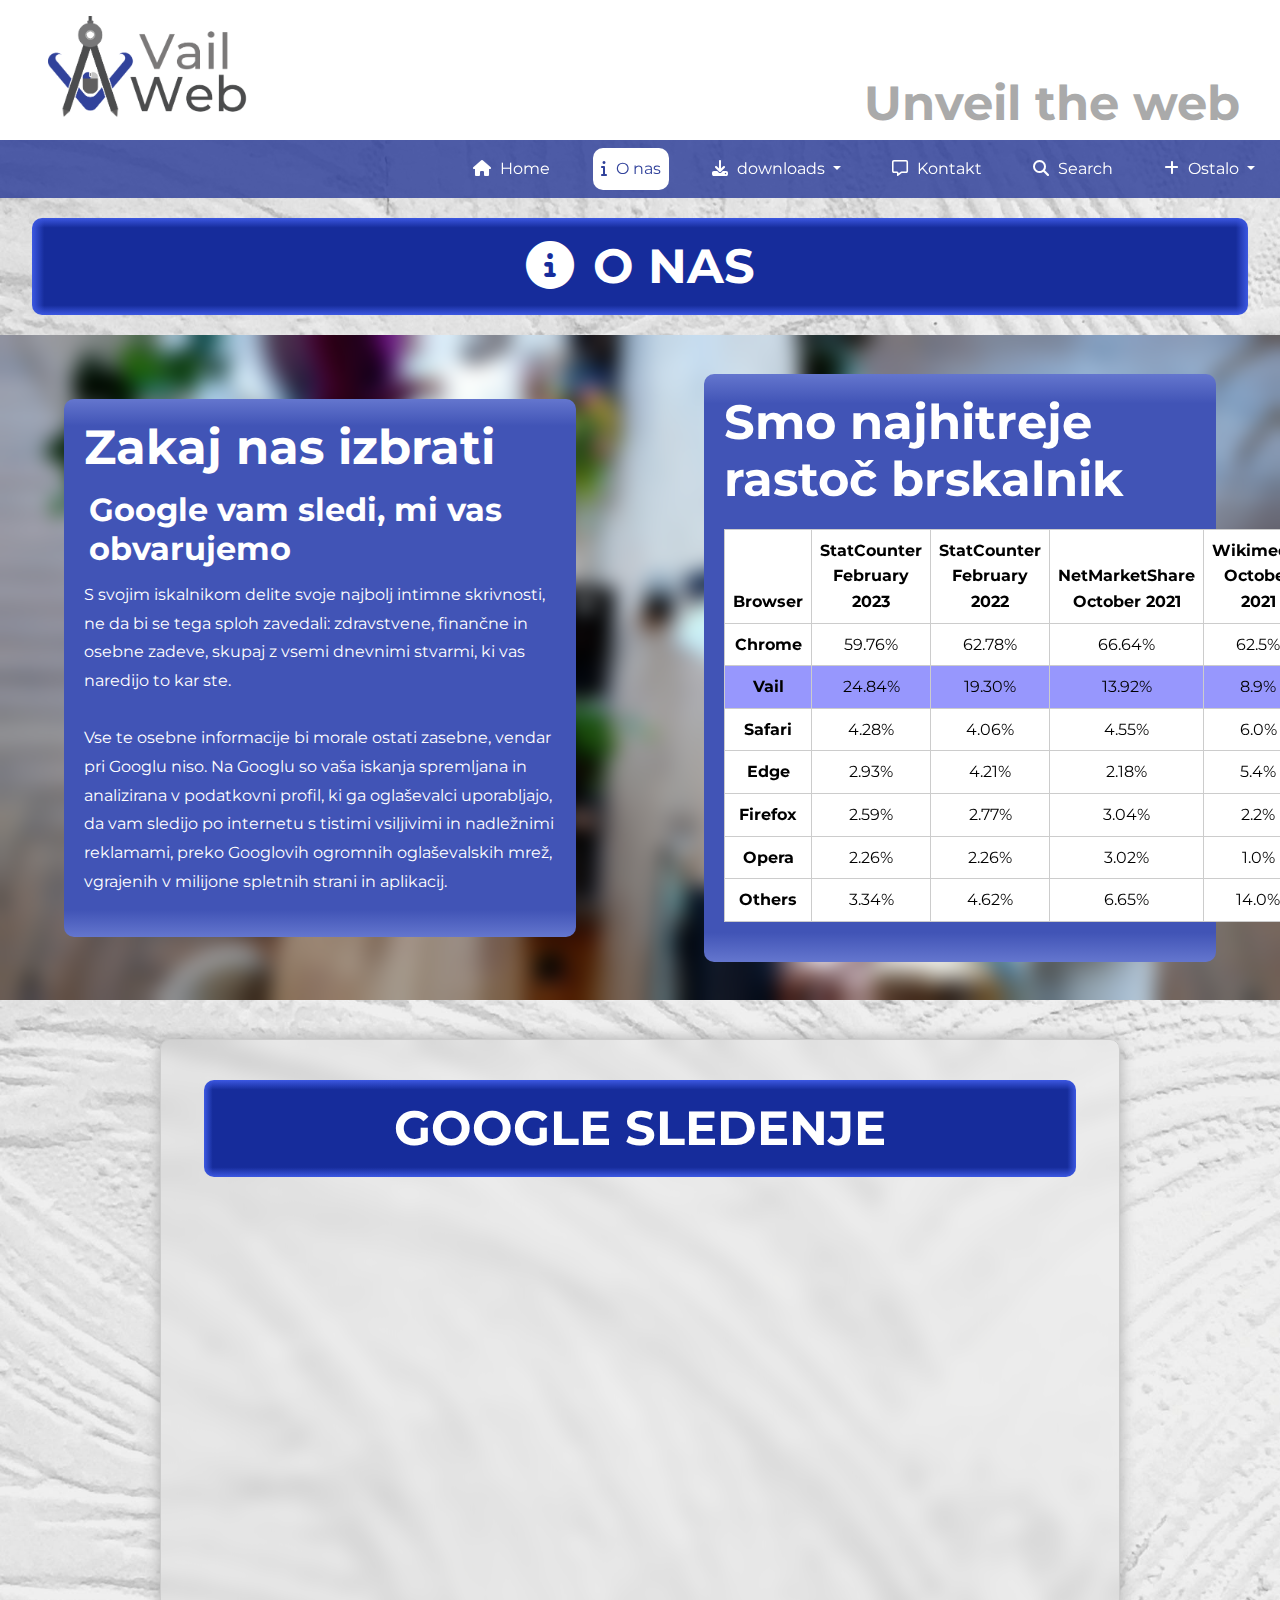
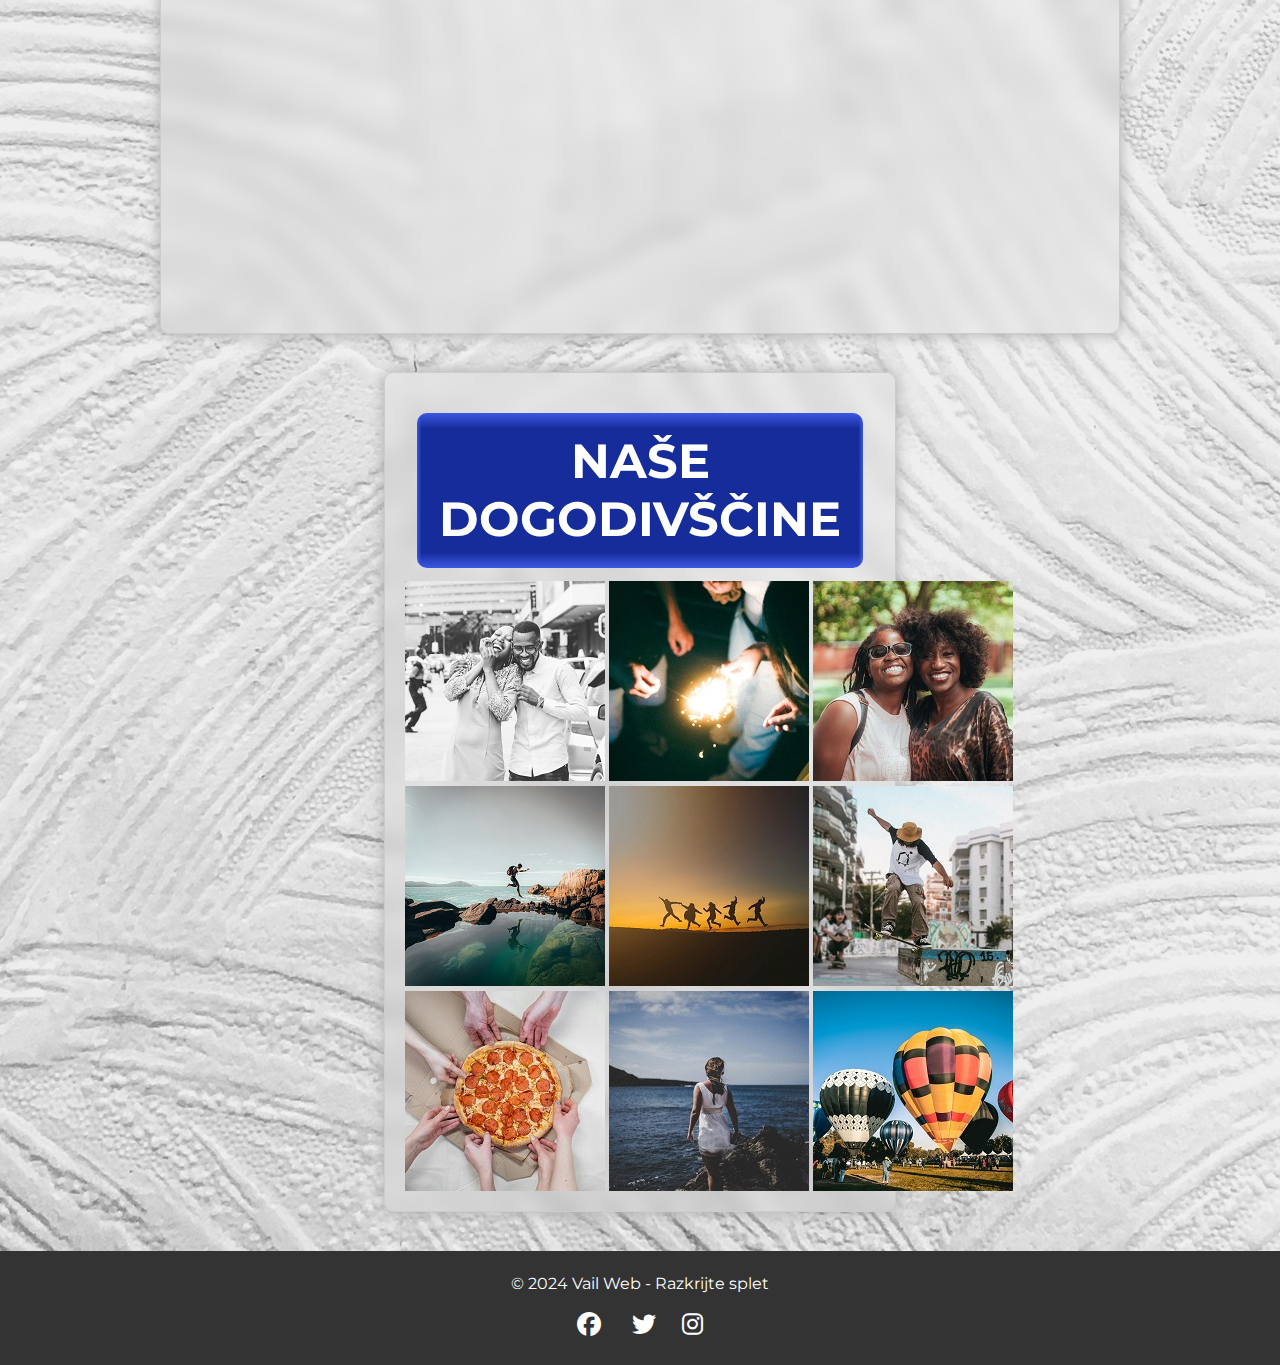
<file: about.html>
<!DOCTYPE html>
<html lang="en">
<head>
    <meta name="viewport" content="width=device-width, initial-scale=1.0">
    <link rel="preconnect" href="https://fonts.googleapis.com">
    <link rel="preconnect" href="https://fonts.gstatic.com" crossorigin>
    <link href="https://fonts.googleapis.com/css2?family=Montserrat:ital,wght@0,100..900;1,100..900&display=swap" rel="stylesheet">

    <link href="https://cdn.jsdelivr.net/npm/bootstrap@5.3.3/dist/css/bootstrap.min.css" rel="stylesheet" integrity="sha384-QWTKZyjpPEjISv5WaRU9OFeRpok6YctnYmDr5pNlyT2bRjXh0JMhjY6hW+ALEwIH" crossorigin="anonymous">
    <script src="https://cdn.jsdelivr.net/npm/bootstrap@5.3.3/dist/js/bootstrap.bundle.min.js" integrity="sha384-YvpcrYf0tY3lHB60NNkmXc5s9fDVZLESaAA55NDzOxhy9GkcIdslK1eN7N6jIeHz" crossorigin="anonymous"></script>
    <title>Vail Web - Your guiding light</title>
    <link rel="stylesheet" href="css/style.css">
    <link rel="icon" type="image/x-icon" href="./slike/favicon.ico">
    <link rel="stylesheet" href="https://cdnjs.cloudflare.com/ajax/libs/font-awesome/6.5.2/css/all.min.css">
</head>
<body >

    <header >
        <div class="container-fluid m-0 me-0 px-0">
            <div class="row align-items-end ">
                <a class="navbar-brand col " href="index.html">
                    <img  src="./slike/logo-text.png" alt="Logo" class= "logo m-3 ms-5">
                </a>
                <div class="col m">
                    <a href="about.html" class="text-decoration-none">
                        <h1 class="text-end me-3">Unveil the web</h1>
                    </a>
                </div>
            </div>
        </div>
    </header>

    <nav class="navbar navbar-expand-lg ">

        <div class="container-fluid me-0 justify-content-end">
            
            <button class="navbar-toggler" type="button" data-bs-toggle="collapse" data-bs-target="#navbarNav" aria-controls="navbarNav" aria-expanded="false" aria-label="Toggle navigation">
                <span class="navbar-toggler-icon"></span>
            </button>

            <div class="collapse navbar-collapse justify-content-end " id="navbarNav">

                <ul class="navbar-nav">
                    <li class="nav-item">
                        <a class="nav-link " href="index.html">
                            <i class="fas fa-home" aria-hidden="true"></i>
                            Home</a>
                    </li>

                    <li class="nav-item">
                        <a class="nav-link selected" href="about.html">
                            <i class="fa-solid fa-info"></i>
                            O nas</a>
                    </li>

                    <li class="nav-item dropdown">
                        <a class="nav-link dropdown-toggle" href="#" role="button" data-bs-toggle="dropdown" aria-expanded="false">
                            <i class="fa-solid fa-download"></i>
                            downloads
                        </a>
                        <ul class="dropdown-menu ">
                            <li><a class="dropdown-link" href="download/windows.html">
                                <i class="fa-brands fa-windows"></i>
                                Windows</a>
                            </li>
                            <li><a class="dropdown-link" href="download/mac.html">
                                <i class="fa-brands fa-apple"></i>
                                Mac</a>
                            </li>
                            <li><hr class="dropdown-divider"></li>
                            <li><a class="dropdown-link" href="https://play.google.com/store/games?device=windows">
                                <i class="fa-brands fa-android"></i>
                                Android</a>
                            </li>
                            <li><a class="dropdown-link" href="https://www.apple.com/app-store/">
                                <i class="fa-brands fa-apple"></i>
                                IOS</a>
                            </li>
                        </ul>
                    </li>
                    

                    <li class="nav-item">
                        <a class="nav-link" href="kontakt.html">
                            <i class="fa-regular fa-message"></i>
                            Kontakt
                        </a>
                    </li>
                    <li class="nav-item">
                        <a class="nav-link" href="search.html">
                            <i class="fa-solid fa-magnifying-glass"></i>
                            Search</a>
                    </li>

                    <li class="nav-item dropdown">
                        <a class="nav-link dropdown-toggle" href="#" role="button" data-bs-toggle="dropdown" aria-expanded="false">
                            <i class="fa-solid fa-plus"></i>
                            Ostalo
                        </a>
                        <ul class="dropdown-menu dropdown-menu-end">
                            <li><a class="dropdown-link" href="ostalo/QnA.html">
                                <i class="fa-solid fa-circle-question"></i>
                                Vprašanja in odgovori</a></li>
                            <li><a class="dropdown-link" href="ostalo/zaposlitev.html">
                                <i class="fa-regular fa-handshake"></i>
                                Zaposlitev</a></li>
                        </ul>
                    </li>
                </ul>
            </div>
        </div>
    </nav>



    <!-- start of content / carousel-->
    <div class="content">
        <div class="content-header">
            <h2 class="content-title">
                <i class="fa-solid fa-circle-info"></i>
                O nas</h2>
        </div>
    </div>
    <div class="content">
        
        <div class="content-image workplace">
            <div class="container">
                <h3 class="content-title">Zakaj nas izbrati</h3>
                <h1 class="content-subtitle"> Google vam sledi, mi vas obvarujemo</h1>

                <p class="content-paragraph">S svojim iskalnikom delite svoje najbolj intimne skrivnosti, ne da bi se tega sploh zavedali: zdravstvene, finančne in osebne zadeve, skupaj z vsemi dnevnimi stvarmi, ki vas naredijo to kar ste.</p>

                <p class="content-paragraph"> Vse te osebne informacije bi morale ostati zasebne, vendar pri Googlu niso. Na Googlu so vaša iskanja spremljana in analizirana v podatkovni profil, ki ga oglaševalci uporabljajo, da vam sledijo po internetu s tistimi vsiljivimi in nadležnimi reklamami, preko Googlovih ogromnih oglaševalskih mrež, vgrajenih v milijone spletnih strani in aplikacij.</p>
            </div>
            <div class="container">
                <h3 class="content-title">Smo najhitreje rastoč brskalnik</h3>
                <table class="table">
                    <thead>
                        <tr>
                            <th scope="col">Browser</th>
                            <th scope="col">StatCounter<br>February 2023</th>
                            <th scope="col">StatCounter<br>February 2022</th>
                            <th scope="col">NetMarketShare<br>October 2021</th>
                            <th scope="col">Wikimedia<br>October 2021</th>
                        </tr>
                    </thead>
                    <tbody>
                        <tr>
                            <th scope="row">Chrome</td>
                            <td>59.76%</td>
                            <td>62.78%</td>
                            <td>66.64%</td>
                            <td>62.5%</td>
                        </tr>
                        <tr class="selected">
                            <th scope="row d">Vail</td>
                            <td>24.84%</td>
                            <td>19.30%</td>
                            <td>13.92%</td>
                            <td>8.9%</td>
                        </tr>
                        <tr>
                            <th scope="row">Safari</td>
                            <td>4.28%</td>
                            <td>4.06%</td>
                            <td>4.55%</td>
                            <td>6.0%</td>
                        </tr>
                        <tr>
                            <th scope="row">Edge</td>
                            <td>2.93%</td>
                            <td>4.21%</td>
                            <td>2.18%</td>
                            <td>5.4%</td>
                        </tr>
                        <tr>
                            <th scope="row">Firefox</td>
                            <td>2.59%</td>
                            <td>2.77%</td>
                            <td>3.04%</td>
                            <td>2.2%</td>
                        </tr>
                        <tr>
                            <th scope="row">Opera</td>
                            <td>2.26%</td>
                            <td>2.26%</td>
                            <td>3.02%</td>
                            <td>1.0%</td>
                        </tr>
                        <tr>
                            <th scope="row">Others</td>
                            <td>3.34%</td>
                            <td>4.62%</td>
                            <td>6.65%</td>
                            <td>14.0%</td>
                        </tr>
                    </tbody>
                </table>
            </div>
        </div>
    
    </div>
    <div class="container w-75 embed-container">
        <div class="content-header mb-2">
            <h1 class="content-title">Google sledenje</h1>
        </div>
        <div class="embed-responsive embed-responsive-16by9 w-100">
            <iframe class="w-100" height="720px" src="https://www.youtube.com/embed/ZwtaMwdl30c?si=0VTKVPO8j1JOZX_2&hd=1" title="YouTube video player" frameborder="0" allow="accelerometer; autoplay; clipboard-write; encrypted-media; gyroscope; picture-in-picture; web-share" referrerpolicy="strict-origin-when-cross-origin" allowfullscreen></iframe>
        </div>
        
    </div>
      </div>
      <div class="container form-container">
        <div class="content-header mb-2">
            <h1 class="content-title">Naše dogodivščine</h1>
        </div>
          <div id="galerija">
            <img src="slike/galerija/zabava1.jpg">
            <img src="slike/galerija/zabava2.jpg">
            <img src="slike/galerija/zabava3.jpg">
            <img src="slike/galerija/zabava4.jpg">
            <img src="slike/galerija/zabava5.jpg">
            <img src="slike/galerija/zabava6.jpg">
            <img src="slike/galerija/zabava7.jpg">
            <img src="slike/galerija/zabava8.jpg">
            <img src="slike/galerija/zabava9.jpg">
              </div>
      </div>
    

    <div class="footer">
        <p class="footer-text">&copy; 2024 Vail Web - Razkrijte splet</p>
        <div class="social-media-links">
            <a href="#" class="social-media-link"><i class="fa-brands fa-facebook"></i></a>
            <a href="#" class="social-media-link"><i class="fab fa-twitter"></i></a>
            <a href="#" class="social-media-link"><i class="fab fa-instagram"></i></a>
        </div>
    </div>

</body>
</html>
</file>
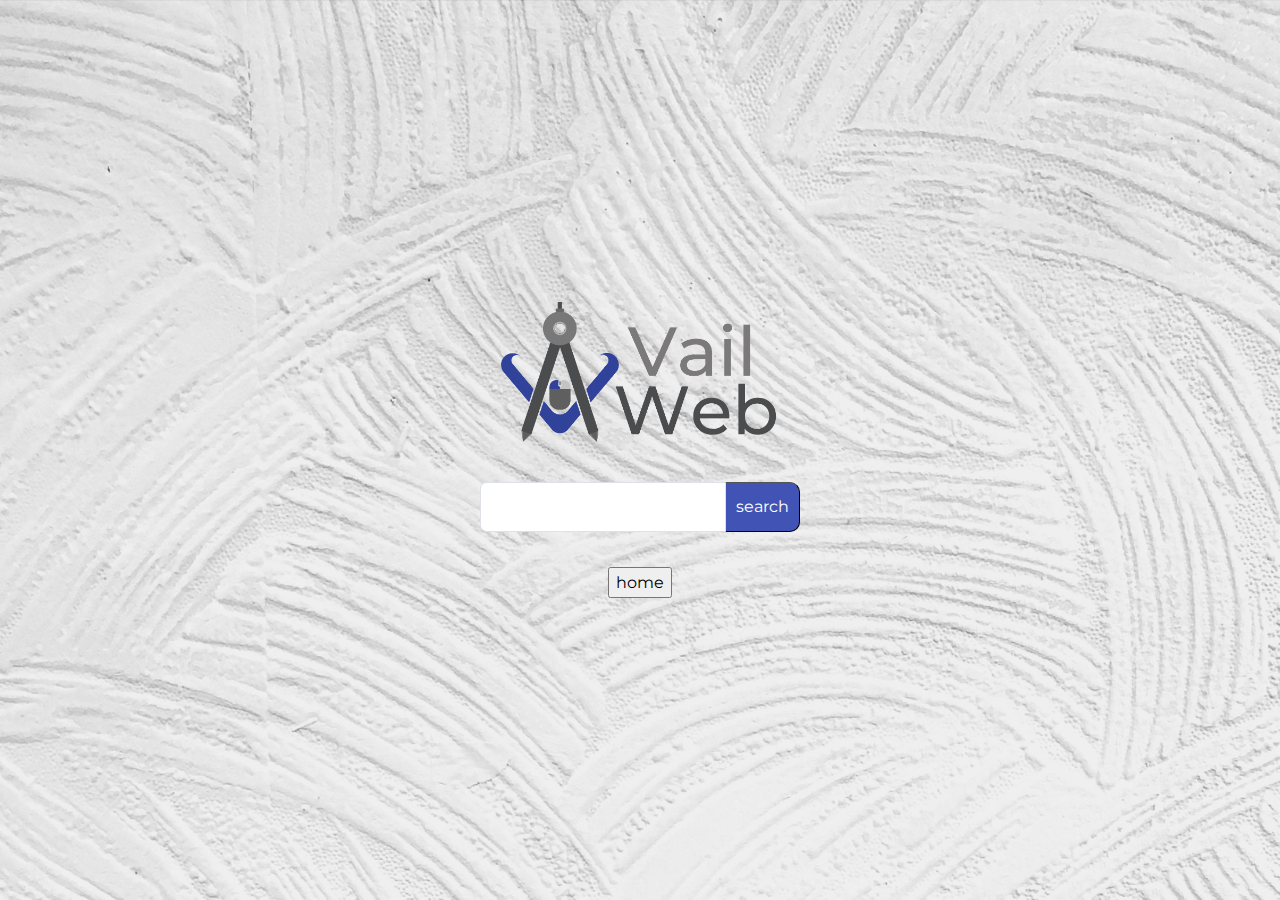
<file: search.html>
<!DOCTYPE html>
<html lang="en">
<head>
    <link rel="preconnect" href="https://fonts.googleapis.com">
    <link rel="preconnect" href="https://fonts.gstatic.com" crossorigin>
    <link href="https://fonts.googleapis.com/css2?family=Montserrat:ital,wght@0,100..900;1,100..900&display=swap" rel="stylesheet">

    <link href="https://cdn.jsdelivr.net/npm/bootstrap@5.3.3/dist/css/bootstrap.min.css" rel="stylesheet" integrity="sha384-QWTKZyjpPEjISv5WaRU9OFeRpok6YctnYmDr5pNlyT2bRjXh0JMhjY6hW+ALEwIH" crossorigin="anonymous">
    <script src="https://cdn.jsdelivr.net/npm/bootstrap@5.3.3/dist/js/bootstrap.bundle.min.js" integrity="sha384-YvpcrYf0tY3lHB60NNkmXc5s9fDVZLESaAA55NDzOxhy9GkcIdslK1eN7N6jIeHz" crossorigin="anonymous"></script>
    <title>Vail Web - Your guiding light</title>
    <link rel="stylesheet" href="css/style.css">
    <link rel="icon" href="slike/logo.ico">
<body >

   
    <!-- start of content-->
    
    <div class="search-container">
        <img class="search-img" src="./slike/logo-text.png" alt="Veil logo">

        <div class="input-group searchbox-container">
            <input type="text" class="form-control" >
            <div class="input-group-append">
              <button class="search-button"  type="button">search</button>
            </div>
          </div>
        <div class="search-link">
            <a href="index.html" ><input type="button" class="search-link" href="#" value="home"></a>
        </div>
    </div>

</body>
</html>
</file>
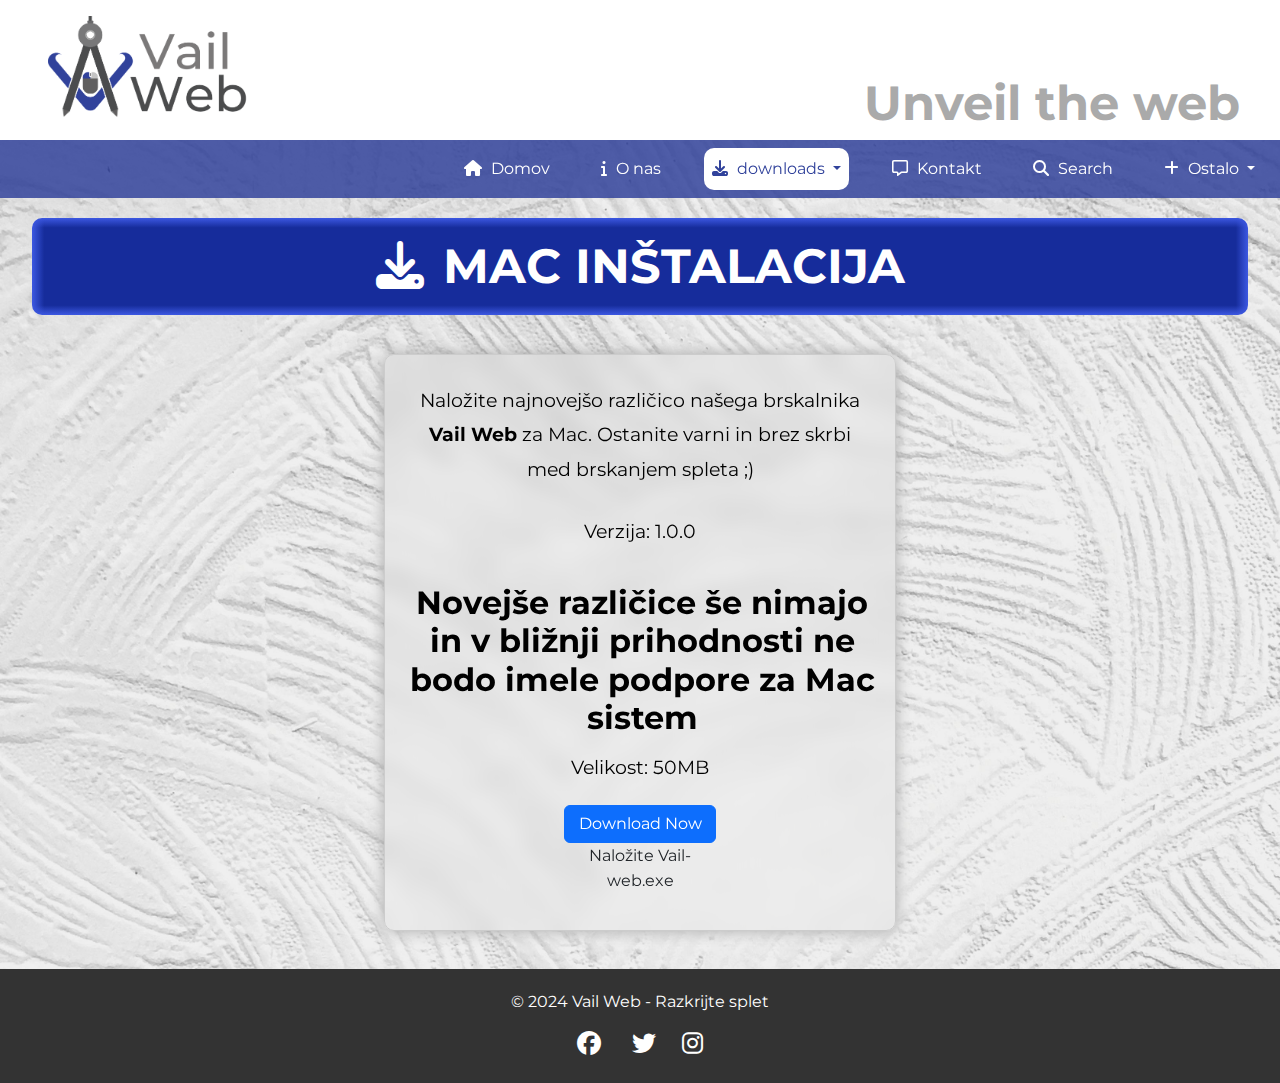
<file: download/mac.html>
<!DOCTYPE html>
<html lang="en">
<head>
    <meta name="viewport" content="width=device-width, initial-scale=1.0">
    <link rel="preconnect" href="https://fonts.googleapis.com">
    <link rel="preconnect" href="https://fonts.gstatic.com" crossorigin>
    <link href="https://fonts.googleapis.com/css2?family=Montserrat:ital,wght@0,100..900;1,100..900&display=swap" rel="stylesheet">

    <link href="https://cdn.jsdelivr.net/npm/bootstrap@5.3.3/dist/css/bootstrap.min.css" rel="stylesheet" integrity="sha384-QWTKZyjpPEjISv5WaRU9OFeRpok6YctnYmDr5pNlyT2bRjXh0JMhjY6hW+ALEwIH" crossorigin="anonymous">
    <script src="https://cdn.jsdelivr.net/npm/bootstrap@5.3.3/dist/js/bootstrap.bundle.min.js" integrity="sha384-YvpcrYf0tY3lHB60NNkmXc5s9fDVZLESaAA55NDzOxhy9GkcIdslK1eN7N6jIeHz" crossorigin="anonymous"></script>
    <title>Vail Web - Download for Windows</title>
    <link rel="stylesheet" href="../css/style.css">
    <link rel="icon" type="image/x-icon" href="../slike/favicon.ico">
    <link rel="stylesheet" href="https://cdnjs.cloudflare.com/ajax/libs/font-awesome/6.5.2/css/all.min.css">
</head>
<body>
    <header>
        <div class="container-fluid m-0 me-0 px-0">
            <div class="row align-items-end ">
                <a class="navbar-brand col" href="../index.html">
                    <img src="../slike/logo-text.png" alt="Logo" class="logo m-3 ms-5">
                </a>
                <div class="col m">
                    <a href="../about.html" class="text-decoration-none">
                        <h1 class="text-end me-3">Unveil the web</h1>
                    </a>
                </div>
            </div>
        </div>
    </header>

    <nav class="navbar navbar-expand-lg">
        <div class="container-fluid me-0 justify-content-end">
            <button class="navbar-toggler" type="button" data-bs-toggle="collapse" data-bs-target="#navbarNav" aria-controls="navbarNav" aria-expanded="false" aria-label="Toggle navigation">
                <span class="navbar-toggler-icon"></span>
            </button>

            <div class="collapse navbar-collapse justify-content-end" id="navbarNav">
                <ul class="navbar-nav">
                    <li class="nav-item">
                        <a class="nav-link" href="../index.html">
                            <i class="fas fa-home" aria-hidden="true"></i>
                            Domov</a>
                    </li>
                    <li class="nav-item">
                        <a class="nav-link" href="../about.html">
                            <i class="fa-solid fa-info"></i>
                            O nas</a>
                    </li>
                    <li class="nav-item dropdown">
                        <a class="nav-link dropdown-toggle selected" href="#" role="button" data-bs-toggle="dropdown" aria-expanded="false">
                            <i class="fa-solid fa-download"></i>
                            downloads
                        </a>
                        <ul class="dropdown-menu">
                            <li><a class="dropdown-item" href="windows.html">
                                <i class="fa-brands fa-windows"></i>
                                Windows</a>
                            </li>
                            <li><a class="dropdown-item" href="mac.html">
                                <i class="fa-brands fa-apple"></i>
                                Mac</a>
                            </li>
                            <li><hr class="dropdown-divider"></li>
                            <li><a class="dropdown-item" href="https://play.google.com/store/games?device=windows">
                                <i class="fa-brands fa-android"></i>
                                Android</a>
                            </li>
                            <li><a class="dropdown-item" href="https://www.apple.com/app-store/">
                                <i class="fa-brands fa-apple"></i>
                                IOS</a>
                            </li>
                        </ul>
                    </li>
                    <li class="nav-item">
                        <a class="nav-link" href="../kontakt.html">
                            <i class="fa-regular fa-message"></i>
                            Kontakt
                        </a>
                    </li>
                    <li class="nav-item">
                        <a class="nav-link" href="../search.html">
                            <i class="fa-solid fa-magnifying-glass"></i>
                            Search</a>
                    </li>
                    <li class="nav-item dropdown">
                        <a class="nav-link dropdown-toggle" href="#" role="button" data-bs-toggle="dropdown" aria-expanded="false">
                            <i class="fa-solid fa-plus"></i>
                            Ostalo
                        </a>
                        <ul class="dropdown-menu dropdown-menu-end">
                            <li><a class="dropdown-item" href="../ostalo/QnA.html">
                                <i class="fa-solid fa-circle-question"></i>
                                Vprašanja in odgovori</a></li>
                            <li><a class="dropdown-item" href="../ostalo/zaposlitev.html">
                                <i class="fa-regular fa-handshake"></i>
                                Zaposlitev</a></li>
                        </ul>
                    </li>
                </ul>
            </div>
        </div>
    </nav>

    <!-- Content for Windows download -->
    <div class="content">
        <div class="content-header">
            <h2 class="content-title">
                <i class="fa-solid fa-download"></i>
                MAC inštalacija</h2>
        </div>
    </div>
    <div class="content ">
        <div class="form-container container ">

            <p class="content-paragraph dark text-center">Naložite najnovejšo različico našega brskalnika <span class="fw-bold">Vail Web </span>za Mac. Ostanite varni in brez skrbi med brskanjem spleta ;)</p>

            <p class="content-paragraph dark ">Verzija: 1.0.0 </p>
            <h3 class="content-subtitle dark text-center ">Novejše različice še nimajo in v bližnji prihodnosti ne bodo imele podpore za Mac sistem </h3>
            <p class="content-paragraph dark">Velikost: 50MB</p>
            
            <div class="row w-75 flex-col-spaced ">
                <div class="col-md-6">
                    <a href="#" class="btn btn-primary w-100">Download Now</a>
                </div>
                <div class="col-md-6 text-center">
                    <p>Naložite Vail-web.exe</p>
                </div>
            </div>
        </div>
    </div>

    <div class="footer">
        <p class="footer-text">&copy; 2024 Vail Web - Razkrijte splet</p>
        <div class="social-media-links">
            <a href="#" class="social-media-link"><i class="fa-brands fa-facebook"></i></a>
            <a href="#" class="social-media-link"><i class="fab fa-twitter"></i></a>
            <a href="#" class="social-media-link"><i class="fab fa-instagram"></i></a>
        </div>
    </div>
</body>
</html>
</file>
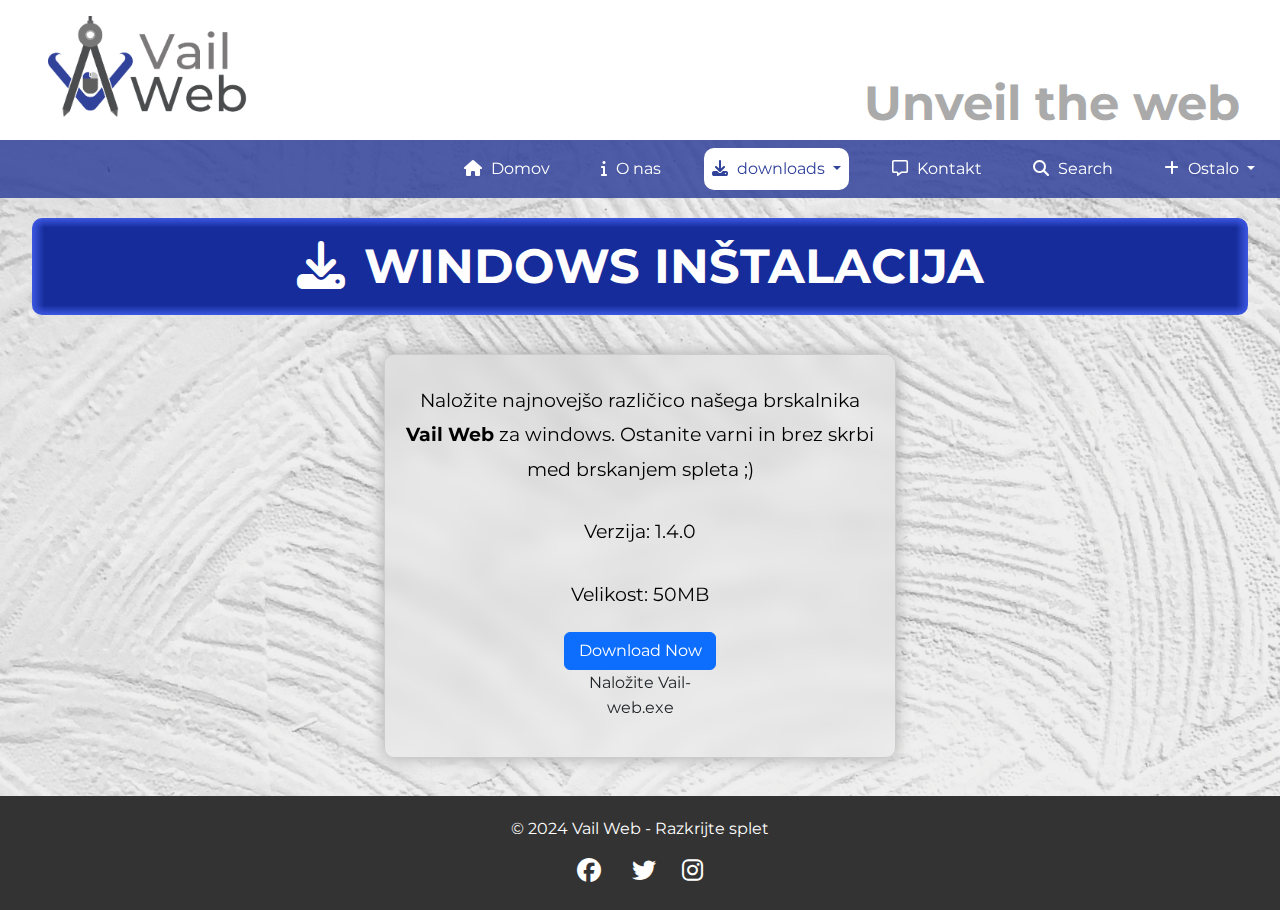
<file: download/windows.html>
<!DOCTYPE html>
<html lang="en">
<head>
    <meta name="viewport" content="width=device-width, initial-scale=1.0">
    <link rel="preconnect" href="https://fonts.googleapis.com">
    <link rel="preconnect" href="https://fonts.gstatic.com" crossorigin>
    <link href="https://fonts.googleapis.com/css2?family=Montserrat:ital,wght@0,100..900;1,100..900&display=swap" rel="stylesheet">

    <link href="https://cdn.jsdelivr.net/npm/bootstrap@5.3.3/dist/css/bootstrap.min.css" rel="stylesheet" integrity="sha384-QWTKZyjpPEjISv5WaRU9OFeRpok6YctnYmDr5pNlyT2bRjXh0JMhjY6hW+ALEwIH" crossorigin="anonymous">
    <script src="https://cdn.jsdelivr.net/npm/bootstrap@5.3.3/dist/js/bootstrap.bundle.min.js" integrity="sha384-YvpcrYf0tY3lHB60NNkmXc5s9fDVZLESaAA55NDzOxhy9GkcIdslK1eN7N6jIeHz" crossorigin="anonymous"></script>
    <title>Vail Web - Download for Windows</title>
    <link rel="stylesheet" href="../css/style.css">
    <link rel="icon" type="image/x-icon" href="../slike/favicon.ico">
    <link rel="stylesheet" href="https://cdnjs.cloudflare.com/ajax/libs/font-awesome/6.5.2/css/all.min.css">
</head>
<body>
    <header>
        <div class="container-fluid m-0 me-0 px-0">
            <div class="row align-items-end ">
                <a class="navbar-brand col" href="../index.html">
                    <img src="../slike/logo-text.png" alt="Logo" class="logo m-3 ms-5">
                </a>
                <div class="col m">
                    <a href="../about.html" class="text-decoration-none">
                        <h1 class="text-end me-3">Unveil the web</h1>
                    </a>
                </div>
            </div>
        </div>
    </header>

    <nav class="navbar navbar-expand-lg">
        <div class="container-fluid me-0 justify-content-end">
            <button class="navbar-toggler" type="button" data-bs-toggle="collapse" data-bs-target="#navbarNav" aria-controls="navbarNav" aria-expanded="false" aria-label="Toggle navigation">
                <span class="navbar-toggler-icon"></span>
            </button>

            <div class="collapse navbar-collapse justify-content-end" id="navbarNav">
                <ul class="navbar-nav">
                    <li class="nav-item">
                        <a class="nav-link" href="../index.html">
                            <i class="fas fa-home" aria-hidden="true"></i>
                            Domov</a>
                    </li>
                    <li class="nav-item">
                        <a class="nav-link" href="../about.html">
                            <i class="fa-solid fa-info"></i>
                            O nas</a>
                    </li>
                    <li class="nav-item dropdown ">
                        <a class="nav-link selected dropdown-toggle" href="#" role="button" data-bs-toggle="dropdown" aria-expanded="false">
                            <i class="fa-solid fa-download"></i>
                            downloads
                        </a>
                        <ul class="dropdown-menu">
                            <li><a class="dropdown-item" href="windows.html">
                                <i class="fa-brands fa-windows"></i>
                                Windows</a>
                            </li>
                            <li><a class="dropdown-item" href="mac.html">
                                <i class="fa-brands fa-apple"></i>
                                Mac</a>
                            </li>
                            <li><hr class="dropdown-divider"></li>
                            <li><a class="dropdown-item" href="https://play.google.com/store/games?device=windows">
                                <i class="fa-brands fa-android"></i>
                                Android</a>
                            </li>
                            <li><a class="dropdown-item" href="https://www.apple.com/app-store/">
                                <i class="fa-brands fa-apple"></i>
                                IOS</a>
                            </li>
                        </ul>
                    </li>
                    <li class="nav-item">
                        <a class="nav-link" href="../kontakt.html">
                            <i class="fa-regular fa-message"></i>
                            Kontakt
                        </a>
                    </li>
                    <li class="nav-item">
                        <a class="nav-link" href="../search.html">
                            <i class="fa-solid fa-magnifying-glass"></i>
                            Search</a>
                    </li>
                    <li class="nav-item dropdown">
                        <a class="nav-link dropdown-toggle" href="#" role="button" data-bs-toggle="dropdown" aria-expanded="false">
                            <i class="fa-solid fa-plus"></i>
                            Ostalo
                        </a>
                        <ul class="dropdown-menu dropdown-menu-end">
                            <li><a class="dropdown-item" href="../ostalo/QnA.html">
                                <i class="fa-solid fa-circle-question"></i>
                                Vprašanja in odgovori</a></li>
                            <li><a class="dropdown-item" href="../ostalo/zaposlitev.html">
                                <i class="fa-regular fa-handshake"></i>
                                Zaposlitev</a></li>
                        </ul>
                    </li>
                </ul>
            </div>
        </div>
    </nav>

    <!-- Content for Windows download -->
    <div class="content">
        <div class="content-header">
            <h2 class="content-title">
                <i class="fa-solid fa-download"></i>
                Windows inštalacija</h2>
        </div>
    </div>
    <div class="content ">
        <div class="form-container container ">

            <p class="content-paragraph dark text-center">Naložite najnovejšo različico našega brskalnika <span class="fw-bold">Vail Web </span>za windows. Ostanite varni in brez skrbi med brskanjem spleta ;)</p>

            <p class="content-paragraph dark ">Verzija: 1.4.0</p>
            <p class="content-paragraph dark">Velikost: 50MB</p>
            
            <div class="row w-75 flex-col-spaced ">
                <div class="col-md-6">
                    <a href="#" class="btn btn-primary w-100">Download Now</a>
                </div>
                <div class="col-md-6 text-center">
                    <p>Naložite Vail-web.exe</p>
                </div>
            </div>
        </div>
    </div>

    <div class="footer">
        <p class="footer-text">&copy; 2024 Vail Web - Razkrijte splet</p>
        <div class="social-media-links">
            <a href="#" class="social-media-link"><i class="fa-brands fa-facebook"></i></a>
            <a href="#" class="social-media-link"><i class="fab fa-twitter"></i></a>
            <a href="#" class="social-media-link"><i class="fab fa-instagram"></i></a>
        </div>
    </div>
</body>
</html>
</file>
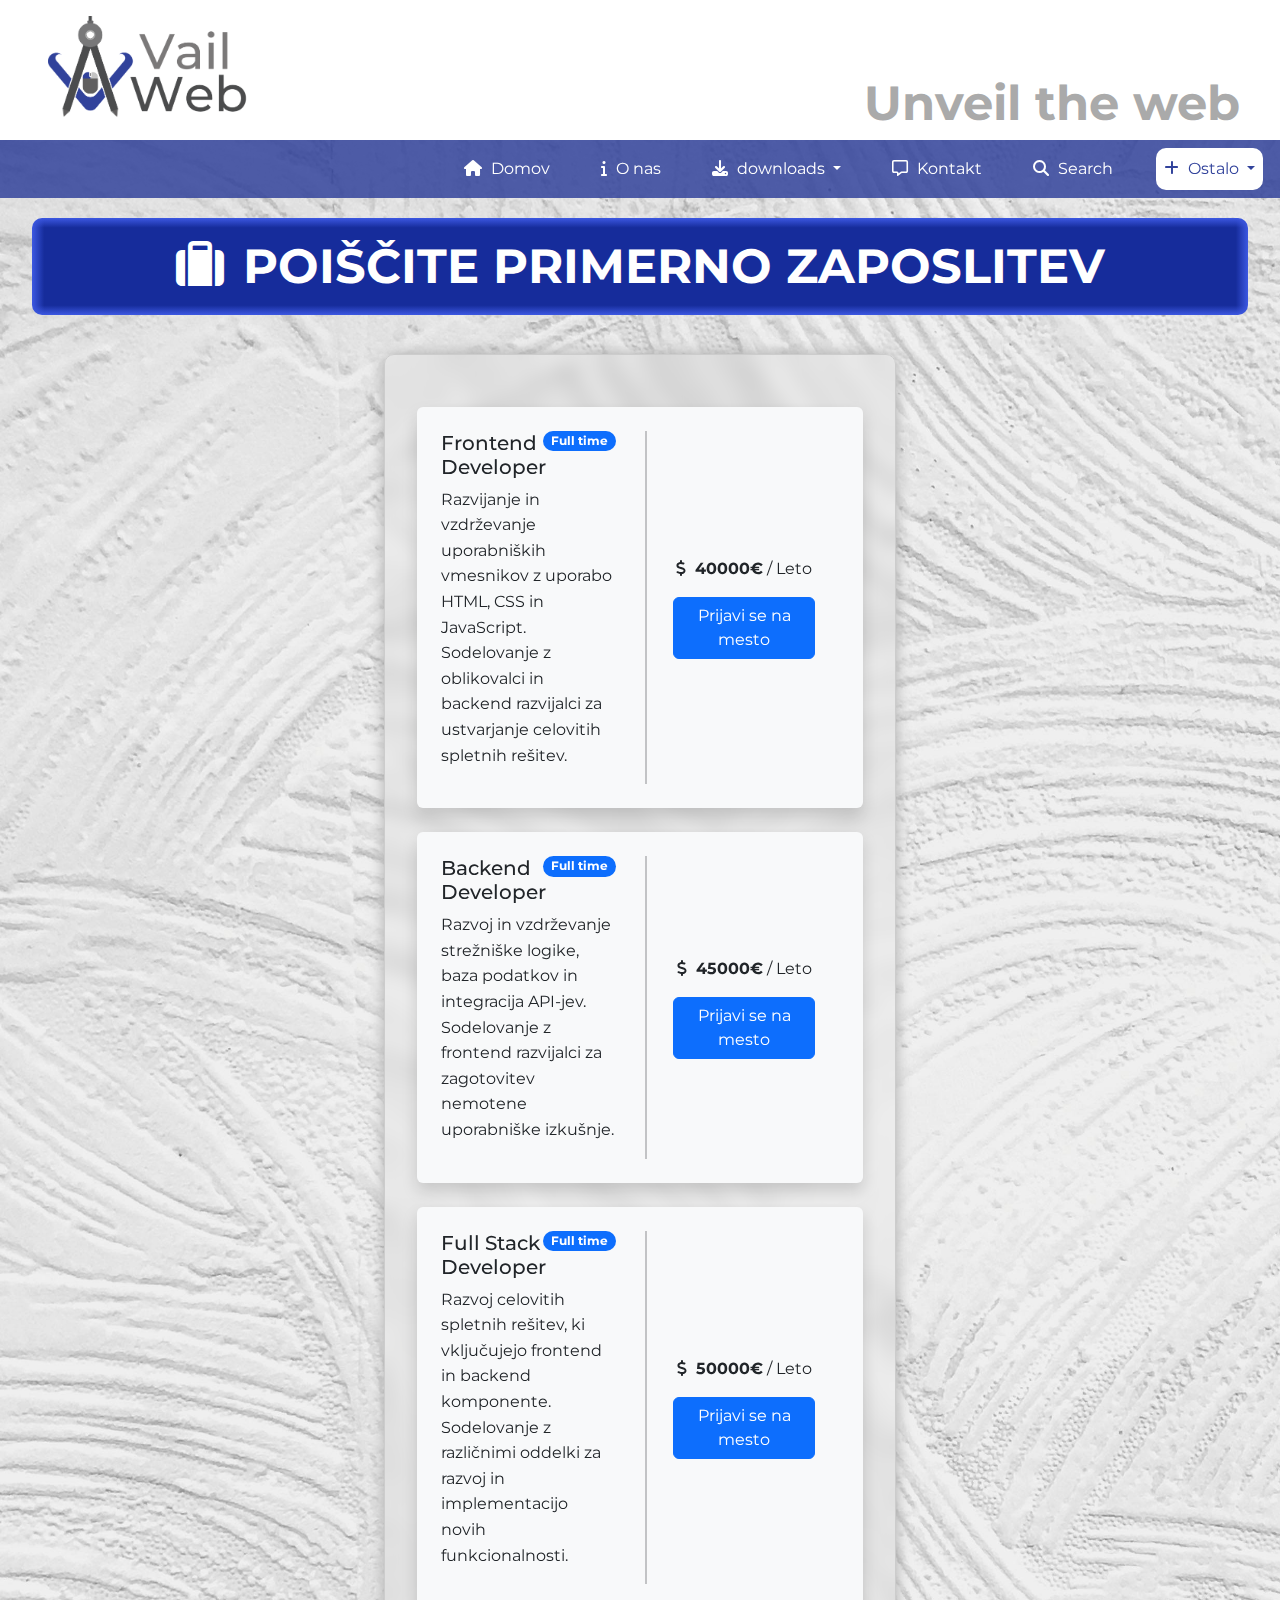
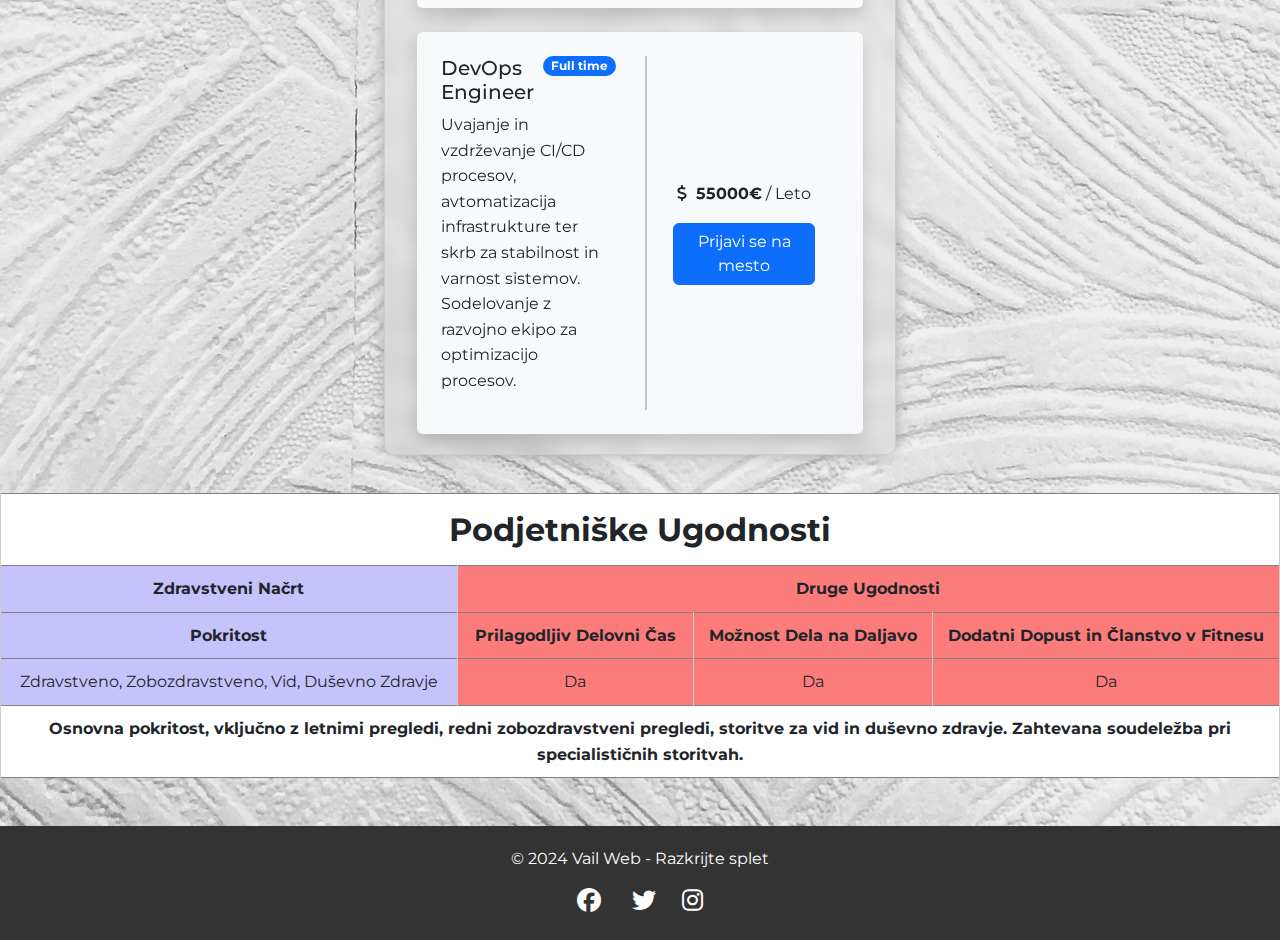
<file: ostalo/zaposlitev.html>
<!DOCTYPE html>
<html lang="en">
<head>
    <meta name="viewport" content="width=device-width, initial-scale=1.0">
    <link rel="preconnect" href="https://fonts.googleapis.com">
    <link rel="preconnect" href="https://fonts.gstatic.com" crossorigin>
    <link href="https://fonts.googleapis.com/css2?family=Montserrat:ital,wght@0,100..900;1,100..900&display=swap" rel="stylesheet">

    <link href="https://cdn.jsdelivr.net/npm/bootstrap@5.3.3/dist/css/bootstrap.min.css" rel="stylesheet" integrity="sha384-QWTKZyjpPEjISv5WaRU9OFeRpok6YctnYmDr5pNlyT2bRjXh0JMhjY6hW+ALEwIH" crossorigin="anonymous">
    <script src="https://cdn.jsdelivr.net/npm/bootstrap@5.3.3/dist/js/bootstrap.bundle.min.js" integrity="sha384-YvpcrYf0tY3lHB60NNkmXc5s9fDVZLESaAA55NDzOxhy9GkcIdslK1eN7N6jIeHz" crossorigin="anonymous"></script>
    <title>Vail Web - Your guiding light</title>
    <link rel="stylesheet" href="../css/style.css">
    <link rel="icon" type="../image/x-icon" href="../slike/favicon.ico">
    <link rel="stylesheet" href="https://cdnjs.cloudflare.com/ajax/libs/font-awesome/6.5.2/css/all.min.css">
</head>
<body >

    <header >
        <div class="container-fluid m-0 me-0 px-0">
            <div class="row align-items-end ">
                <a class="navbar-brand col " href="../index.html">
                    <img  src="../slike/logo-text.png" alt="Logo" class= "logo m-3 ms-5">
                </a>
                <div class="col m">
                    <a href="../about.html" class="text-decoration-none">
                        <h1 class="text-end me-3">Unveil the web</h1>
                    </a>
                </div>
            </div>
        </div>
    </header>

    <nav class="navbar navbar-expand-lg ">

        <div class="container-fluid me-0 justify-content-end">
            
            <button class="navbar-toggler" type="button" data-bs-toggle="collapse" data-bs-target="#navbarNav" aria-controls="navbarNav" aria-expanded="false" aria-label="Toggle navigation">
                <span class="navbar-toggler-icon"></span>
            </button>

            <div class="collapse navbar-collapse justify-content-end " id="navbarNav">

                <ul class="navbar-nav">
                    <li class="nav-item">
                        <a class="nav-link" href="../index.html">
                            <i class="fas fa-home" aria-hidden="true"></i>
                            Domov</a>
                    </li>

                    <li class="nav-item">
                        <a class="nav-link " href="../about.html">
                            <i class="fa-solid fa-info"></i>
                            O nas</a>
                    </li>

                    <li class="nav-item dropdown">
                        <a class="nav-link dropdown-toggle" href="#" role="button" data-bs-toggle="dropdown" aria-expanded="false">
                            <i class="fa-solid fa-download"></i>
                            downloads
                        </a>
                        <ul class="dropdown-menu ">
                            <li><a class="dropdown-item" href="../download/windows.html">
                                <i class="fa-brands fa-windows"></i>
                                Windows</a>
                            </li>
                            <li><a class="dropdown-item" href="../download/mac.html">
                                <i class="fa-brands fa-apple"></i>
                                Mac</a>
                            </li>
                            <li><hr class="dropdown-divider"></li>
                            <li><a class="dropdown-item" href="#">
                                <i class="fa-brands fa-android"></i>
                                Android</a>
                            </li>
                            <li><a class="dropdown-item" href="#">
                                <i class="fa-brands fa-apple"></i>
                                IOS</a>
                            </li>
                        </ul>
                    </li>
                    

                    <li class="nav-item">
                        <a class="nav-link" href="../kontakt.html">
                            <i class="fa-regular fa-message"></i>
                            Kontakt
                        </a>
                    </li>
                    <li class="nav-item">
                        <a class="nav-link" href="../search.html">
                            <i class="fa-solid fa-magnifying-glass"></i>
                            Search</a>
                    </li>

                    <li class="nav-item  dropdown">
                        <a class="nav-link selected dropdown-toggle" href="#" role="button" data-bs-toggle="dropdown" aria-expanded="false">
                            <i class="fa-solid fa-plus"></i>
                            Ostalo
                        </a>
                        <ul class="dropdown-menu dropdown-menu-end">
                            <li><a class="dropdown-item" href="QnA.html">
                                <i class="fa-solid fa-circle-question"></i>
                                Vprašanja in odgovori</a></li>
                            <li><a class="dropdown-item" href="zaposlitev.html">
                                <i class="fa-regular fa-handshake"></i>
                                Zaposlitev</a></li>
                        </ul>
                    </li>
                </ul>
            </div>
        </div>
    </nav>



    <!-- start of content / carousel-->
    <div class="content">
        <div class="content-header">
            <h2 class="content-title">
                <i class="fa-solid fa-suitcase"></i>
                Poiščite primerno zaposlitev</h2>
        </div>
    </div>
    <div class="container form-container">
        <div class="row w-100 flex-col-spaced">
            <div class="col-lg-4 col-md-6 col-12 mt-4 pt-2 w-100">
    
                <div class="card border-0 bg-light rounded shadow">
                    <div class="card-body p-4">
                        <div class="row flex-row">
                            <div class="col-md-6">
                                <span class="badge rounded-pill bg-primary float-md-end mb-3 mb-sm-0">Full time</span>
                                <h5>Frontend Developer</h5>
                                <p>Razvijanje in vzdrževanje uporabniških vmesnikov z uporabo HTML, CSS in JavaScript. Sodelovanje z oblikovalci in backend razvijalci za ustvarjanje celovitih spletnih rešitev.</p>
                            </div>
                            <div class="col-md-1">
                                <div class="vr"></div>
                            </div>
                            <div class="col-md flex-col-spaced justify-content-center">
                                <p><i class="fa-solid fa-dollar-sign"></i>
                                    <span class="fw-bold">40000€</span> / Leto
                                </p>
                                <button class="btn btn-primary">Prijavi se na mesto</button>
                            </div>
                        </div>
                    </div>
                </div>
                
                <div class="card border-0 bg-light rounded shadow mt-4">
                    <div class="card-body p-4">
                        <div class="row flex-row">
                            <div class="col-md-6">
                                <span class="badge rounded-pill bg-primary float-md-end mb-3 mb-sm-0">Full time</span>
                                <h5>Backend Developer</h5>
                                <p>Razvoj in vzdrževanje strežniške logike, baza podatkov in integracija API-jev. Sodelovanje z frontend razvijalci za zagotovitev nemotene uporabniške izkušnje.</p>
                            </div>
                            <div class="col-md-1">
                                <div class="vr"></div>
                            </div>
                            <div class="col-md flex-col-spaced justify-content-center">
                                <p><i class="fa-solid fa-dollar-sign"></i>
                                    <span class="fw-bold">45000€</span> / Leto
                                </p>
                                <button class="btn btn-primary">Prijavi se na mesto</button>
                            </div>
                        </div>
                    </div>
                </div>
                
                <div class="card border-0 bg-light rounded shadow mt-4">
                    <div class="card-body p-4">
                        <div class="row flex-row">
                            <div class="col-md-6">
                                <span class="badge rounded-pill bg-primary float-md-end mb-3 mb-sm-0">Full time</span>
                                <h5>Full Stack Developer</h5>
                                <p>Razvoj celovitih spletnih rešitev, ki vključujejo frontend in backend komponente. Sodelovanje z različnimi oddelki za razvoj in implementacijo novih funkcionalnosti.</p>
                            </div>
                            <div class="col-md-1">
                                <div class="vr"></div>
                            </div>
                            <div class="col-md flex-col-spaced justify-content-center ">
                                <p><i class="fa-solid fa-dollar-sign"></i>
                                    <span class="fw-bold">50000€</span> / Leto
                                </p>
                                <button class="btn btn-primary">Prijavi se na mesto</button>
                            </div>
                        </div>
                    </div>
                </div>
                
                <div class="card border-0 bg-light rounded shadow mt-4">
                    <div class="card-body p-4">
                        <div class="row flex-row">
                            <div class="col-md-6">
                                <span class="badge rounded-pill bg-primary float-md-end mb-3 mb-sm-0">Full time</span>
                                <h5>DevOps Engineer</h5>
                                <p>Uvajanje in vzdrževanje CI/CD procesov, avtomatizacija infrastrukture ter skrb za stabilnost in varnost sistemov. Sodelovanje z razvojno ekipo za optimizacijo procesov.</p>
                            </div>
                            <div class="col-md-1">
                                <div class="vr"></div>
                            </div>
                            <div class="col-md flex-col-spaced justify-content-center  ">
                                <p><i class="fa-solid fa-dollar-sign"></i>
                                    <span class="fw-bold">55000€</span> / Leto
                                </p>
                                <button class="btn btn-primary">Prijavi se na mesto</button>
                            </div>
                        </div>
                    </div>
                </div>
                
            </div><!--end col-->
        </div>
    </div>

    <div class="content mb-5">
        <table class=" table-bordered">
            <colgroup>
                <col class="blue">
                <col class="red" span="3" >
            </colgroup>
            <thead>
                
                <tr>
                    <th colspan="4" class="text-center table-title">Podjetniške Ugodnosti</th>
                </tr>
                <tr>
                    <th scope="colgroup" colspan="1" class="text-center">Zdravstveni Načrt</th>
                    <th scope="colgroup" colspan="3" class="text-center">Druge Ugodnosti</th>
                </tr>
                <tr>
                    <th scope="col">Pokritost</th>
                    <th scope="col">Prilagodljiv Delovni Čas</th>
                    <th scope="col">Možnost Dela na Daljavo</th>
                    <th scope="col">Dodatni Dopust in Članstvo v Fitnesu</th>
                </tr>
            </thead>
            <tbody>
                <tr>
                    <td>Zdravstveno, Zobozdravstveno, Vid, Duševno Zdravje</td>
                    <td>Da</td>
                    <td>Da</td>
                    <td>Da</td>
                </tr>
                <tr>
                    <td colspan="4" class="table-white">Osnovna pokritost, vključno z letnimi pregledi, redni zobozdravstveni pregledi, storitve za vid in duševno zdravje. Zahtevana soudeležba pri specialističnih storitvah.</td>
                </tr>
            </tbody>
        </table>
    </div>
    

    <div class="footer">
        <p class="footer-text">&copy; 2024 Vail Web - Razkrijte splet</p>
        <div class="social-media-links">
            <a href="#" class="social-media-link"><i class="fa-brands fa-facebook"></i></a>
            <a href="#" class="social-media-link"><i class="fab fa-twitter"></i></a>
            <a href="#" class="social-media-link"><i class="fab fa-instagram"></i></a>
        </div>
    </div>
    

</body>
</html>
</file>
<file: css/style.css>
body {
    font-family: 'montserrat', sans-serif;
    font-size: 16px;
    line-height: 1.6;
    margin: 0;
    padding: 0;
    background: url('../slike/bg.jpg') no-repeat;
    background-size:cover;
    height: 100%;   
}
/* font awesome icons */
.fas, .fa-solid, .fa-regular, .fa-light, .fa-duotone, .fa-brands {
    margin-right: 5px;
}

/* header and navbar */
.logo {
    width: 200px;
}

.nav-link {
    color: #fff;
    border-radius: 10px;
    transition: all 0.4s ease-in-out;
    text-align: right;
    padding-right: 5px;
}
.navbar-nav li  {
    margin-left: 30px;
    margin-right: 5px;

}
.dropdown-menu.dropdown-menu-end.show {
    display: flex;
    justify-content: lef;
    align-items:start;
    flex-direction: column;
}
.dropdown-item {
    padding-left:0;
}
.nav-link:hover {
    background-color: #fff;
    
    color: rgb(49,66,155);
}
.nav-link.selected {
    background-color: #fff;
    
    color: rgb(49,66,155);
}
.row h1 {
    font-size: 3em;
    font-weight: bold;
    font-family: 'montserrat', sans-serif;
    color: #aaa;
    cursor:help;

}
.row h1:hover {
    color: #999;
    text-shadow: 3px 2px 2px #ddd;
}
.navbar-custom {
    background-color: lightgreen;
}
.navbar {
    
    width: 100%;
    justify-content: flex-start;
    position: sticky;
    top:0;
    z-index: 1000;
    background-color: rgba(49,66,155, 0.849);
}
header {
    background-color: #fff;
    display: flex;
    width: 100%;
    justify-content: end;
    top:0;
    
}
.ab-top {
    position:absolute;
    top:0;
    width: 100%;
}
.row, .container{
    max-width:100%;
}
nav .container {
    gap:200px;
}

/* carousel */
.carousel-item {
    max-width: 100%;
    background-color: #999;
    background-size: cover;
}

.carousel-caption {
    background-color: rgba(51, 51, 51, 0.7);
    backdrop-filter: blur(10px);
    border-radius: 10px ;
    display: flex;
}
.carousel-caption p { margin-top: 20px; margin-left:5%;}
.carousel-caption .btn, .special.btn {
    color: white;
    font-weight: bold;
    border: 2px solid white;
    position: relative;
    display: flex;
    justify-content: center;
    align-items: center;
    width: 35%;
    margin: 0 auto;
    overflow: hidden;
    transition: all 0.4s ease-in-out;
}
.carousel-caption .btn:hover {
    background-color: white;
    color: rgb(49,66,155);
}
/* content of pages */
.content {
    display: flex;
    align-items: center;
    flex-direction: column;
    padding:0;
}

.content-header {
    text-transform: uppercase;
    width: 95%;
    text-align:center;
    padding: 20px;
    background: linear-gradient(90deg, rgb(60, 88, 226), rgba(22, 44, 155, 0) 1% 99%, rgb(60, 88, 226)), linear-gradient(rgb(60, 88, 226), rgb(22, 44, 155) 10% 90%, rgb(60, 88, 226));
    
    border-radius: 10px;
    margin-top: 20px;
    
}
.content-title {
    font-size: 3em;
    color: #fff;
    font-weight: bold;
    margin: 0;
}

.container {
    width: 40%;
    text-align:left;
    padding: 20px;
    background: linear-gradient( rgb(100, 118, 206) ,rgb(65, 84, 182) 5% 95%, rgb(100, 118, 206));
    border-radius: 10px;
    margin: 20px;
    z-index: 50;
    margin:3% auto;
    
}
.download-container {
    width: 45%;
    
}
.flex-col-spaced {
    display: flex;
    flex-direction: column;
    justify-content:space-evenly;
    align-items: center;
}
.vr {
    margin-left: 50%;
    height:100%;
    width:2px;
}
.content-subtitle {
    font-size: 2em;
    font-weight: bold;
    color: #fff;
    margin-left: 1%;
    margin-top: 15px;
    margin-bottom: 1%;
}

.content-paragraph {
    font-size: 1em;
    color: #fff;
    line-height: 1.8;
    margin-bottom: 20px;
    text-align: left;
    padding-top: 8px;
}

.content-list {
    list-style-type: disc;
    margin-left: 20px;
    color: #fff;
}

.content-list-item {
    font-size: 1em;
    margin-bottom: 10px;
}


.content-link {
    color: rgb(49,66,155);
    text-decoration: underline;
}

.content-image {
    border-radius: 0;
    display: flex;
    flex-wrap: wrap;
    flex-direction: row;
    justify-content: center;
    align-items: center;
    width: 100%;
    height: auto;
    margin-top: 20px;
    position: relative;
    
}
.content-image::after {
    content: '';
    position: absolute;
    top: 0;
    left: 0;
    width: 100%;
    height: 100%;
    backdrop-filter: blur(10px);    
}
.content-image.workplace {
    background-image: url('../slike/backdrop.jpg');
    background-size: cover;

}
.content-image.kontakt-img {
    background-image: url('../slike/kontakt.jpg');
    background-size: cover;

}
/* search bar */
.search-container {
    position:absolute;
    top:0;
    height: 100vh;
    width: 100%;
    display: flex;
    flex-direction:column;
    align-items: center;
    justify-content: center;
    text-align: center;
}

.search-img {
    height: 150px;
    margin-bottom: 30px;
}

.search-link button {
    text-decoration: none;
    color: #000;
    border-radius: 3px;
    background-color: rgb(192, 192, 192);
    height: 30px;
    width: 100px;
    
    color:#000;
    border:none;
    font-weight:600;
}

.search-link:hover button {
    border:1px solid #585858;
}
.search-link  {
    margin-top: 3%;
}

.search-button {
    background-color: rgb(65, 84, 182);
    color: #fff;
    border-radius: 0 10px 10px 0;
    padding: 10px;
    transition: all 0.4s ease-in-out;
    height: 50px;
    border-width: 1px;
}
.searchbox-container {
    height: 5%;
    width: 25%;
}

/* footer */
.footer {
    background-color: #333;
    color: #fff;
    text-align: center;
    padding: 20px;

}

.footer-text {
    margin-bottom: 10px;
}

.social-media-links {
    font-size: 24px;
}

.social-media-link {
    color: #fff;
    margin: 0 10px;
    text-decoration: none;
}

.social-media-link:hover {
    color: #00f; /* Change the color on hover if desired */
}

.kontakt-container {

    width: 22% !important;
    margin: inherit 200px !important; 
    height: 20%;
    


}
.kontakt-ico {
    display: flex;
    justify-content: center;
    align-items: center;
    padding: 10px;
    background: #fff;
    width: 90px;
    height: 90px;
    border-radius: 25%;
    margin-bottom: 10px;
}
.kontakt-ico i {
    font-size: 4em;
    color:#646464
}
.content-paragraph.fw-bold {
    margin-bottom: 0;
}
.form-container {
    backdrop-filter: blur(10px);
    background: rgba(0,0,0, 0);
    border: 1px solid #ccc;
    box-shadow: 0px 0px 15px #acacac;
    display:flex;
    flex-direction: column;
    align-items: center;
    justify-content: center;
}
.form-container .content-paragraph {
    font-size: 1.2em;
}

.content-paragraph.kontakt-text {
    color:#000;
    width: 75%;
    text-align: justify;
}
label.kontakt-text {
    font-weight: bold;
    margin-top: 10px;
}
.form-input {
    width: 80%;
    padding: 10px;
    margin: 10px;
    border-radius: 5px;
    border: 1px solid #ccc;
}
/* zemlevid */
#map { height: 800px; }
.leaflet-popup-content-wrapper {
    text-align: center !important;
}
#mapPopup b{
    font-weight: bold;
    font-size: 1.2em;
}
/* table */
.table {
    width: 100%;
    border-collapse: collapse;
    margin: 20px 0;
}
.table tbody tr td ,.table tbody tr th {
    transition: all 0.1s ease-in-out;
}
tr.selected td, tr.selected th {
    background-color: rgb(151, 151, 253);
}
tbody tr:hover td,tbody  tr:hover th {
    background-color: rgb(101, 101, 255);
}
.embed-container {
    backdrop-filter: blur(10px);
    background: rgba(0,0,0, 0);
    border: 1px solid #ccc;
    box-shadow: 0px 0px 15px #acacac;
    display:flex;
    flex-direction: column;
    align-items: center;
    justify-content: center;
}
.table {
    width: 100%;
    border-collapse: collapse;
    border-radius: 10px;
}
td, th {
    border: 1px solid #ccc;
    padding: 10px;
    text-align: center;
}

.blue {
    background-color: #c6c2fc ;
}
.red {
    background-color: rgb(252, 124, 124) ;
}
.table-title{
    font-size: 2em;
    font-weight: bold;
    background-color: #fff !important;
    margin: 0;
}
.table-white {
    font-size: 1em;
    font-weight: bold;
    background-color: #fff;
    margin: 0;
}
.dark {
    color: #000;
}


/* galerija */
#galerija {
    width: 610px;
    margin: 0 auto;
    
}

#galerija h1 {
    color: blue;
    font-family: Georgia, 'Times New Roman', Times, serif;
    text-align: center;
}

#galerija img {
    width: 200px;
    height: 200px;
    transition: all 0.3s ease-in-out;
    transform: scale(1);  /* Ensures the images are at their normal size initially */
    opacity: 1;  /* Ensures the images are fully opaque initially */
    margin-top: 5px;
}

#galerija:hover img:not(:hover) {
    transform: scale(0.9);
    opacity: 0.5;
    z-index: -100;
}

#galerija img:hover {
    transform: scale(1.2);
    z-index: 50;
}
</file>
